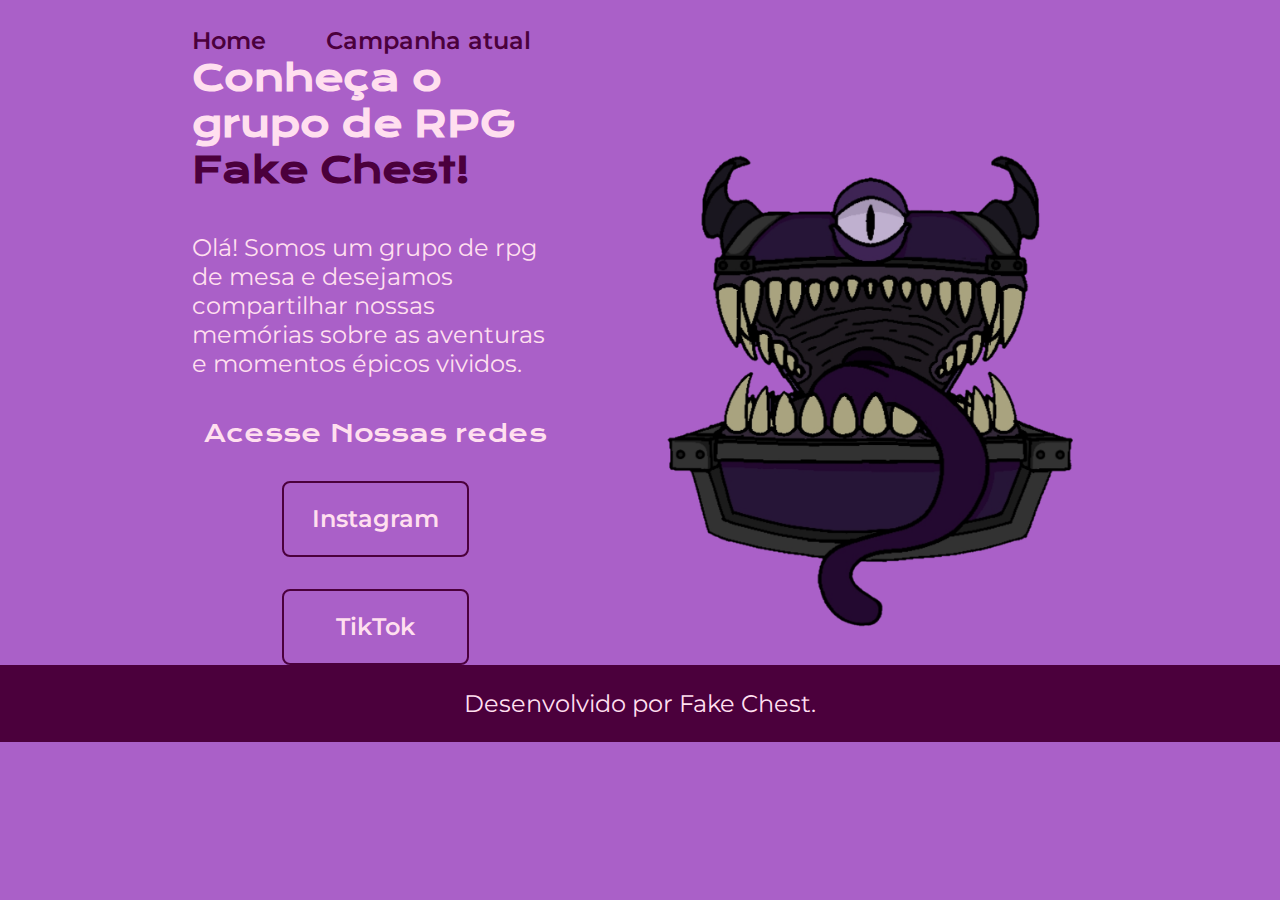
<file: index.html>
<!DOCTYPE html>
<html lang="pt-br">

<head>
    <meta charset="UTF-8">
    <meta http-equiv="X-UA-Compatible" content="IE=edge">
    <meta name="viewport" content="width=device-width, initial-scale=1.0">
    <title>Fake Chest RPG</title>
    <link rel="stylesheet" href="./styles/style.css">
</head>

<body>
    <header class="cabecalho">
        <nav class="cabecalho__menu">
            <a class="cabecalho__menu__link" href="index.html">Home</a>
            <a class="cabecalho__menu__link" href="about.html">Campanha atual</a>
        </nav>
    </header>
    <main class="apresentacao">
        <section class="apresentacao__conteudo">
            <h1 class="apresentacao__conteudo__titulo">Conheça o grupo de RPG <strong 
            class="titulo-destaque">Fake Chest!
            </strong></h1>
            <p class="apresentacao__conteudo__texto">Olá! Somos um grupo de rpg de mesa e desejamos compartilhar nossas memórias sobre as aventuras e momentos épicos vividos.</p>
            <div class="apresentacao__links">
                <h2 class="apresentacao__links__subtitulo">Acesse Nossas redes</h2>
                <a class="apresentacao__links__navegacao" href="https://www.instagram.com/fakechestparty/">
                    Instagram
                </a>

                <a class="apresentacao__links__navegacao" href="https://www.tiktok.com/@chesterfakechest?lang=pt-BR">
                    TikTok
                </a>
            </div>
        </section>
        <img class="apresentacao__imagem" src="./assets/chester2.png" alt=" Chester">
    </main>
    <footer class="rodape">
        <p>Desenvolvido por Fake Chest.</p>
    </footer>
</body>

</html>
</file>
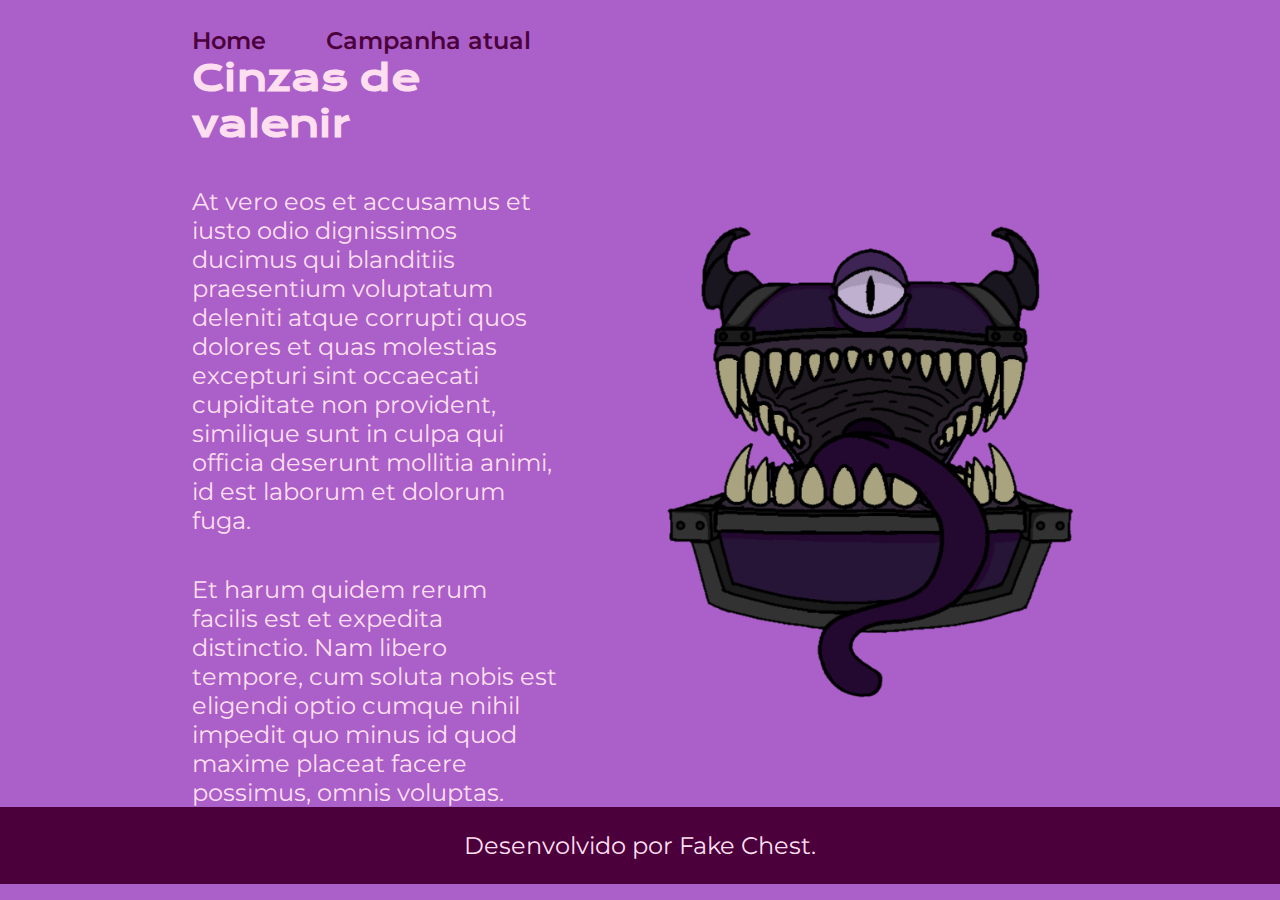
<file: about.html>
<!DOCTYPE html>
<html lang="pt-br">

<head>
    <meta charset="UTF-8">
    <meta http-equiv="X-UA-Compatible" content="IE=edge">
    <meta name="viewport" content="width=device-width, initial-scale=1.0">
    <title>Sobre mim</title>
    <link rel="stylesheet" href="./styles/style.css">
</head>

<body>
    <header class="cabecalho">
        <nav class="cabecalho__menu">
            <a class="cabecalho__menu__link" href="index.html">Home</a>
            <a class="cabecalho__menu__link" href="about.html">Campanha atual</a>
        </nav>
    </header>

    <main class="apresentacao">
        <section class="apresentacao__conteudo">
            <h1 class="apresentacao__conteudo__titulo">Cinzas de valenir</h1>
            <p class="apresentacao__conteudo__texto">At vero eos et accusamus et iusto odio dignissimos ducimus qui blanditiis praesentium voluptatum deleniti
                atque corrupti quos dolores et quas molestias excepturi sint occaecati cupiditate non provident,
                similique sunt in culpa qui officia deserunt mollitia animi, id est laborum et dolorum fuga.
            </p>
            <p class="apresentacao__conteudo__texto">
                Et harum quidem rerum facilis est et expedita distinctio. Nam libero tempore, cum soluta nobis est
                eligendi optio cumque nihil impedit quo minus id quod maxime placeat facere possimus, omnis voluptas.</p>
        </section>
        <img class="apresentacao__imagem" src="./assets/chester2.png" alt="Foto da Joana Santos programando">
    </main>

    <footer class="rodape">
        <p>Desenvolvido por Fake Chest.</p>
    </footer>
</body>

</html>
</file>
<file: styles/style.css>
@import url('https://fonts.googleapis.com/css2?family=Krona+One&family=Montserrat:wght@400;600&display=swap');

:root {
    --cor-primaria: #AA60C8;
    --cor-secundaria: #FFDFEF;
    --cor-terciaria: #4b003c;
    --cor-hover: #4b003c;

    --fonte-primaria: 'Krona One', sans-serif;
    --fonte-secundaria: 'Montserrat', sans-serif;
}
*{
    margin: 0;
    padding: 0;
}

body{
    box-sizing: border-box;
    background-color: var(--cor-primaria);
    color: var(--cor-secundaria);
}

.cabecalho{
    padding: 2% 0% 0% 15%;
}
.cabecalho__menu{
    display: flex;
    gap: 60px;
}
.cabecalho__menu__link{
    font-family: var(--fonte-secundaria);
    font-size: 1.5rem;
    font-weight: 600;
    color: var(--cor-terciaria);
    text-decoration: none;
}
.apresentacao{
    padding: 0% 15%;
    display: flex;
    align-items: center;
    justify-content: space-between;
    gap: 82px;
}
.apresentacao__conteudo{
    width: 50%;
    display: flex;
    flex-direction: column;
    gap: 40px;
}

.apresentacao__conteudo__titulo{
    font-size: 2.25rem;
    font-family: var(--fonte-primaria);
}
.titulo-destaque{
    color: var(--cor-terciaria);
}
.apresentacao__conteudo__texto{
    font-size: 1.5rem;
    font-family: var(--fonte-secundaria);
}

.apresentacao__links{
    display: flex;
    flex-direction: column;
    justify-content: space-between;
    align-items: center;
    gap: 32px;
}
.apresentacao__links__subtitulo{
    font-family: var(--fonte-primaria);
    font-weight: 400;
    font-size: 1.5rem;
}
.apresentacao__links__navegacao{
    display: flex;
    justify-content: center;
    gap: 16px;
    border: 2px solid var(--cor-terciaria);
    width: 50%;
    text-align: center;
    border-radius: 8px;
    font-size: 1.5rem;
    font-weight: 600;
    padding: 21.5px 0;
    text-decoration: none;
    color: var(--cor-secundaria);
    font-family: var(--fonte-secundaria);
    transition: transform 0.2s
    ease-in-out;
}
.apresentacao__links__navegacao:hover{
    background-color: var(--cor-hover);
    transform: scale(1.1);

}
.apresentacao__imagem{
    width: 50%;
}
.rodape{
    color: var(--cor-secundaria);
    background-color: var(--cor-terciaria);
    padding: 24px;
    text-align: center;
    font-family: var(--fonte-secundaria);
    font-size: 1.5rem;
    font-weight: 400;
}

@media (max-width: 1200px) {
    .cabecalho{
         padding: 10%;  
    }
    .cabecalho__menu{
        justify-content: center;
    }
    .apresentacao{
        flex-direction: column-reverse;
        padding: 5%;
    }
    .apresentacao__conteudo{
        width: auto;
    }
}
</file>
